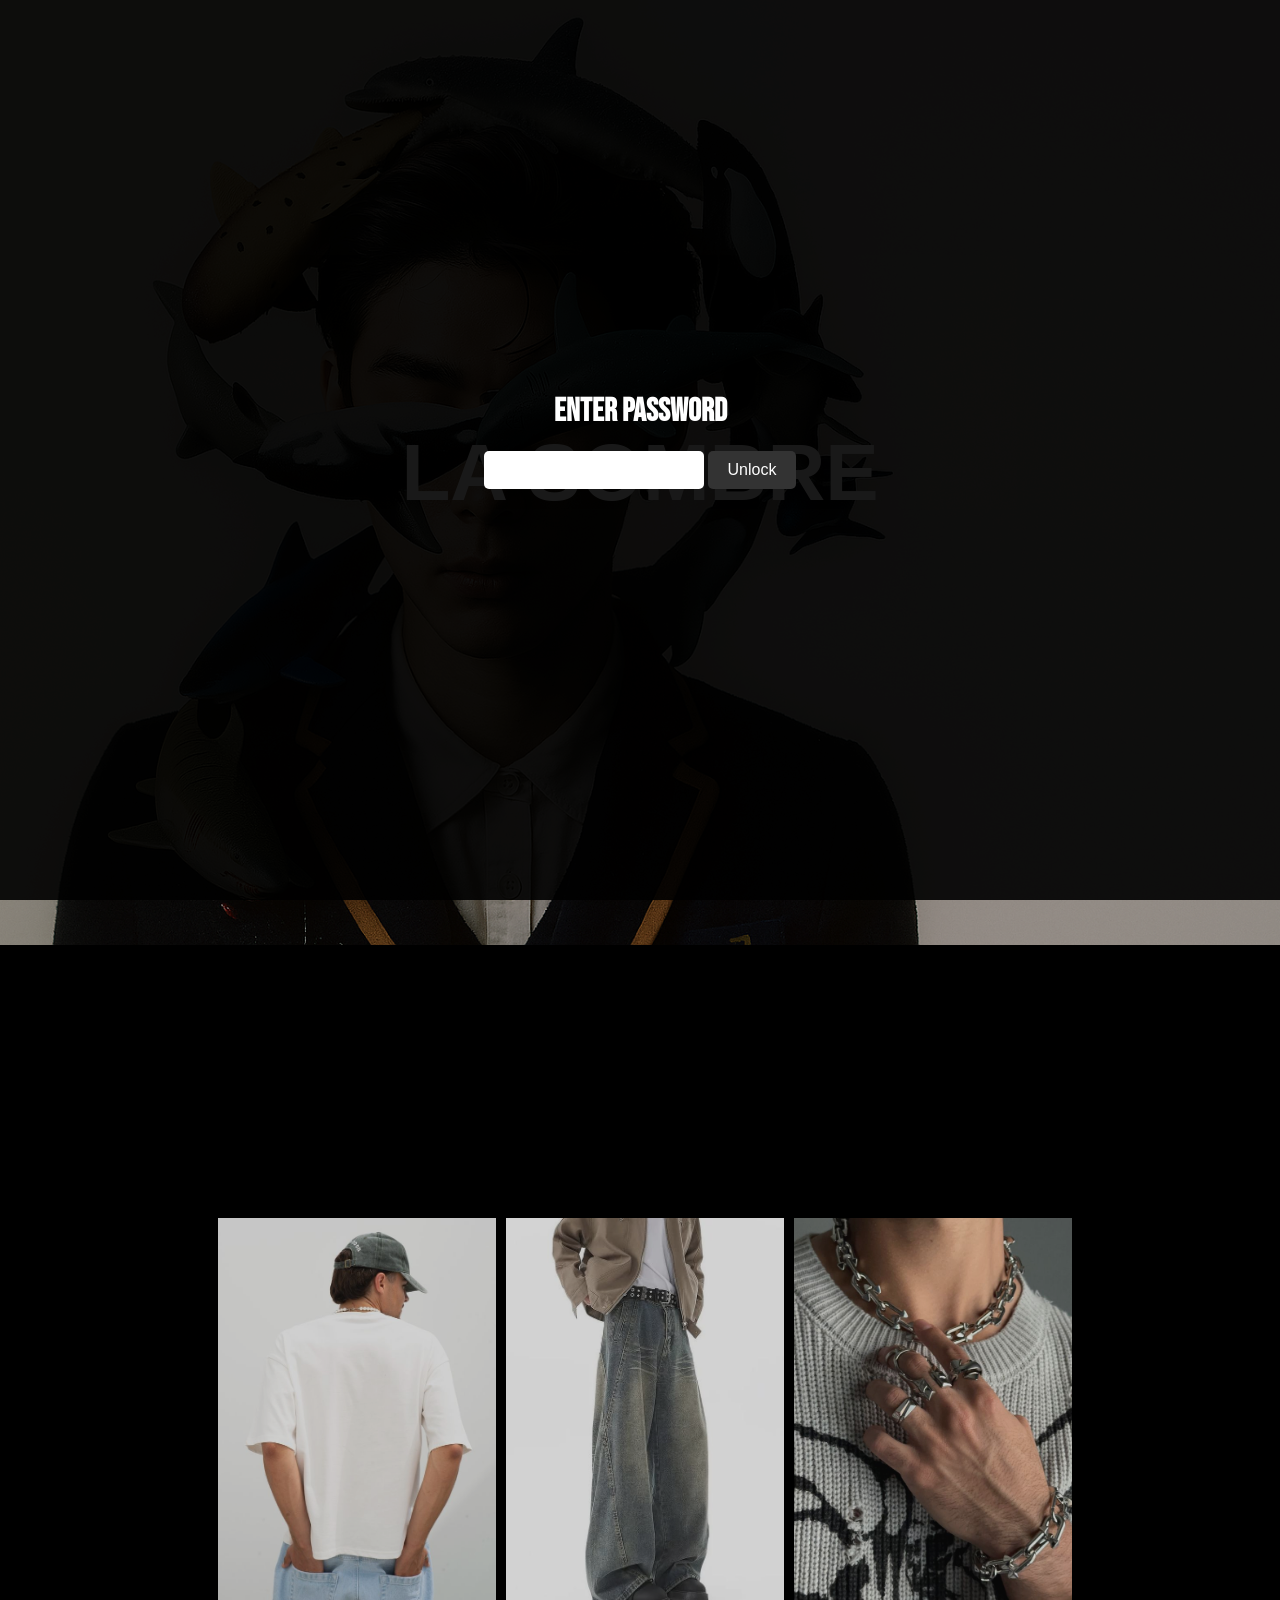
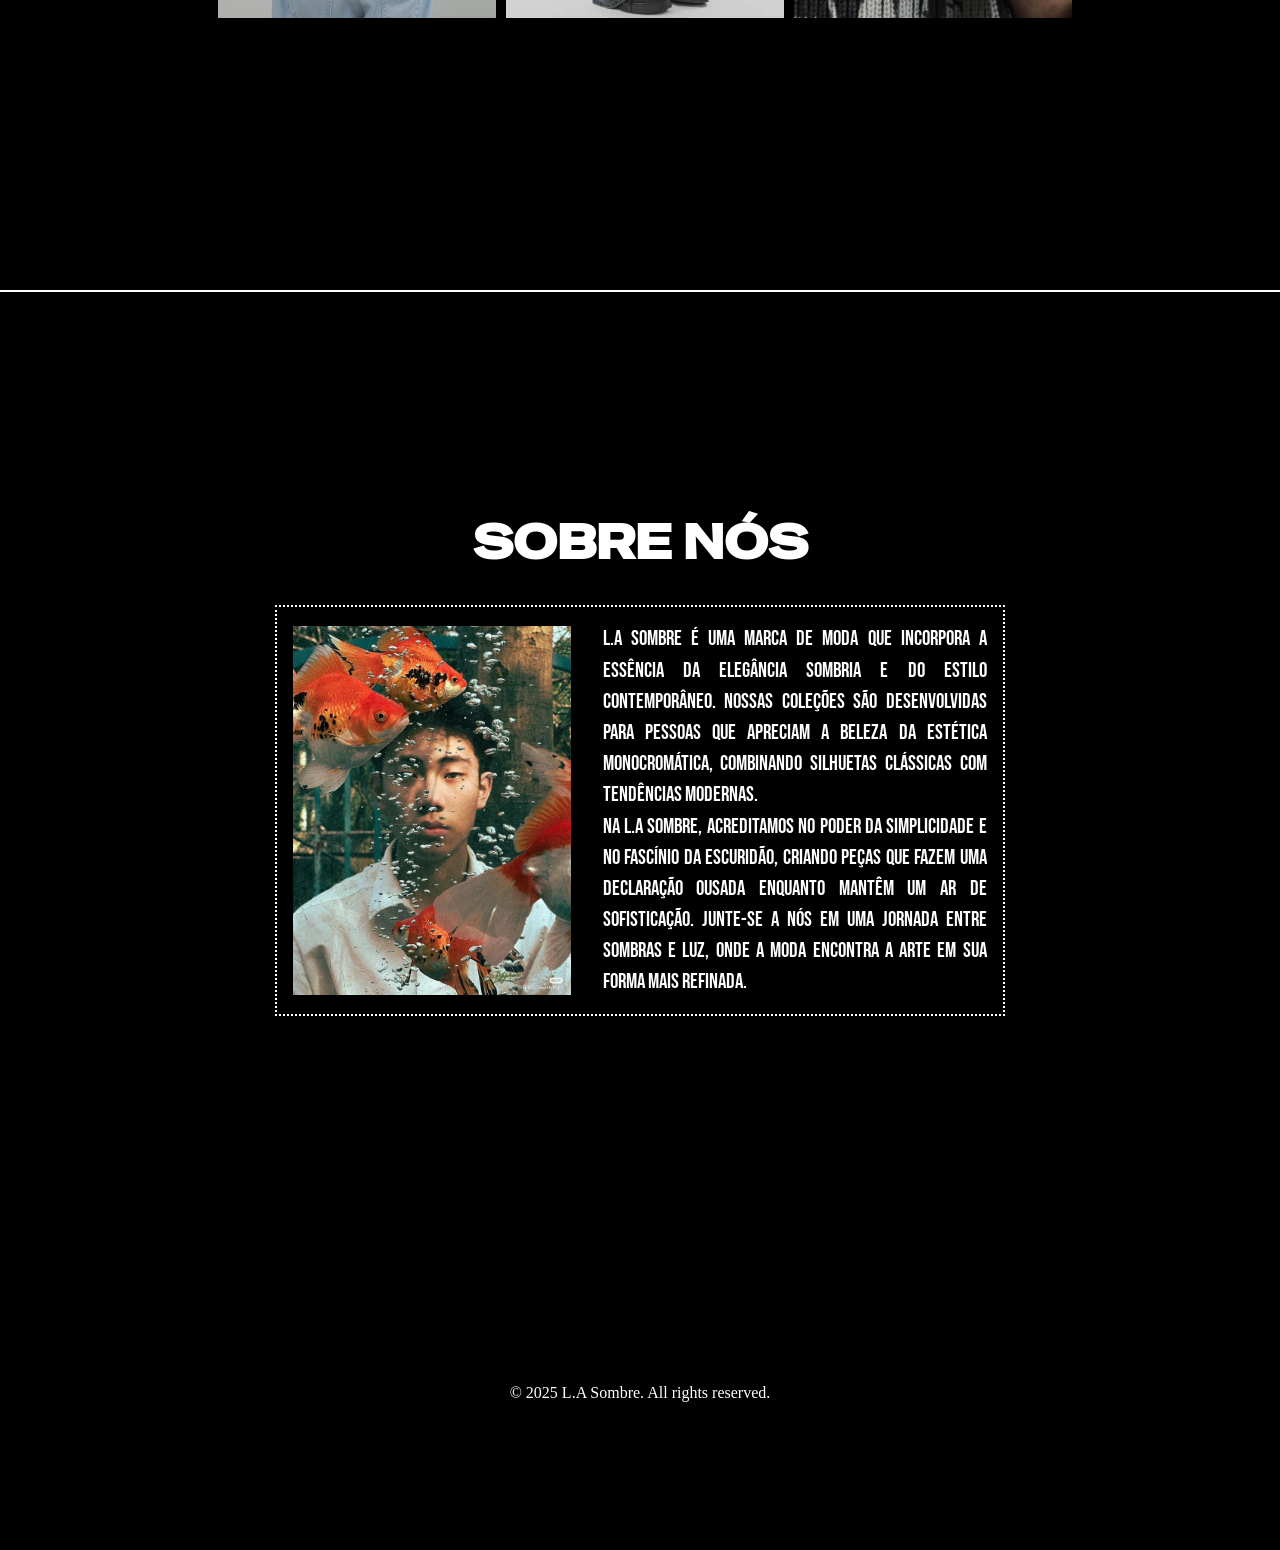
<file: index.html>
<!DOCTYPE html>
<html lang="en">
<head>
    <meta charset="UTF-8">
    <meta name="viewport" content="width=device-width, initial-scale=1.0">
    <title>L.A Sombre</title>
    <link rel="stylesheet" href="css/style.css">
</head>
<body>
    
    <div id="lock-screen">
        <div class="lock-content">
            <h2>Enter Password</h2>
            <input type="password" id="password">
            <button id="unlock">Unlock</button>
        </div>
    </div>
    
    <div class="home">
        <img src="images/imagem_home.png" alt="imagem pagina principal">
        <h1>LA SOMBRE</h1>
    </div>

    <div class="menu" id="produtos">

			<div class="card">
				<div class="card-img-wrapper">
					<img src="images/imagem_superiores.jpg">
				</div>

				<div class="card-info">
				    <a class="superiores" href="pages/superiores.html">SUPERIORES</a>
				</div>
			</div>

            <div class="card">
				<div class="card-img-wrapper">
					<img src="images/imagem_inferior.jpg">
				</div>

				<div class="card-info">
				    <a class="inferiores" href="pages/inferiores.html">INFERIORES</a>
				</div>
			</div>

            <div class="card">
                <div class="card-img-wrapper">
                    <img src="images/imagem_acessorios.jpg">
                </div>

                <div class="card-info">
                    <a class="acessorios" href="pages/acessorios.html">ACESSORIOS</a>
                </div>
            </div>
    </div>

    <div class="about">
        <h2>SOBRE NÓS</h2>
    
        <div class="linha">
            <img src="images/imagem_sobre.jpg" alt="imagem sobre nós">
            <p>L.A Sombre é uma marca de moda que incorpora a essência da elegância sombria e do estilo contemporâneo. Nossas coleções são desenvolvidas para pessoas que apreciam a beleza da estética monocromática, combinando silhuetas clássicas com tendências modernas.</br>Na L.A Sombre, acreditamos no poder da simplicidade e no fascínio da escuridão, criando peças que fazem uma declaração ousada enquanto mantêm um ar de sofisticação. Junte-se a nós em uma jornada entre sombras e luz, onde a moda encontra a arte em sua forma mais refinada.</p>
         </div>
    </div>
    
    <footer>
        <p>© 2025 L.A Sombre. All rights reserved.</p>
    </footer>

    <script src="js/lock.js"></script>
</body>
</html>
</file>
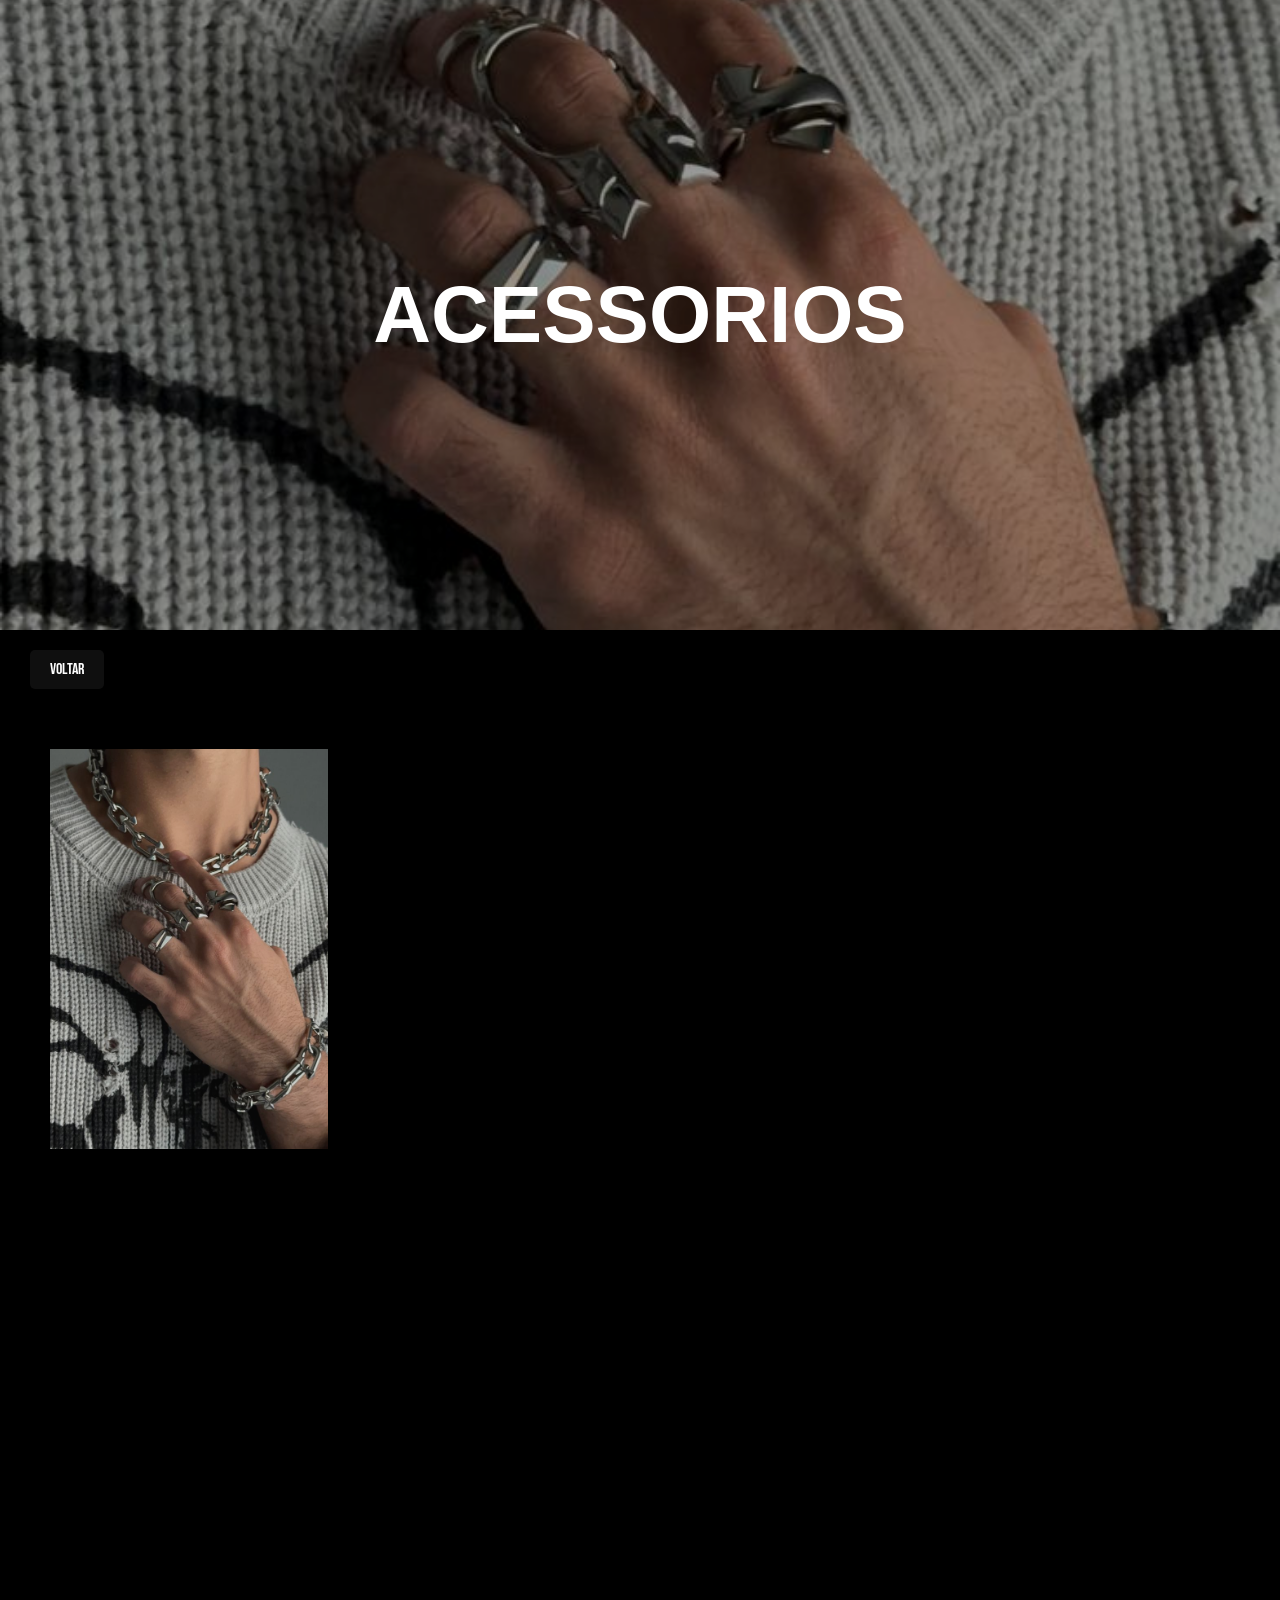
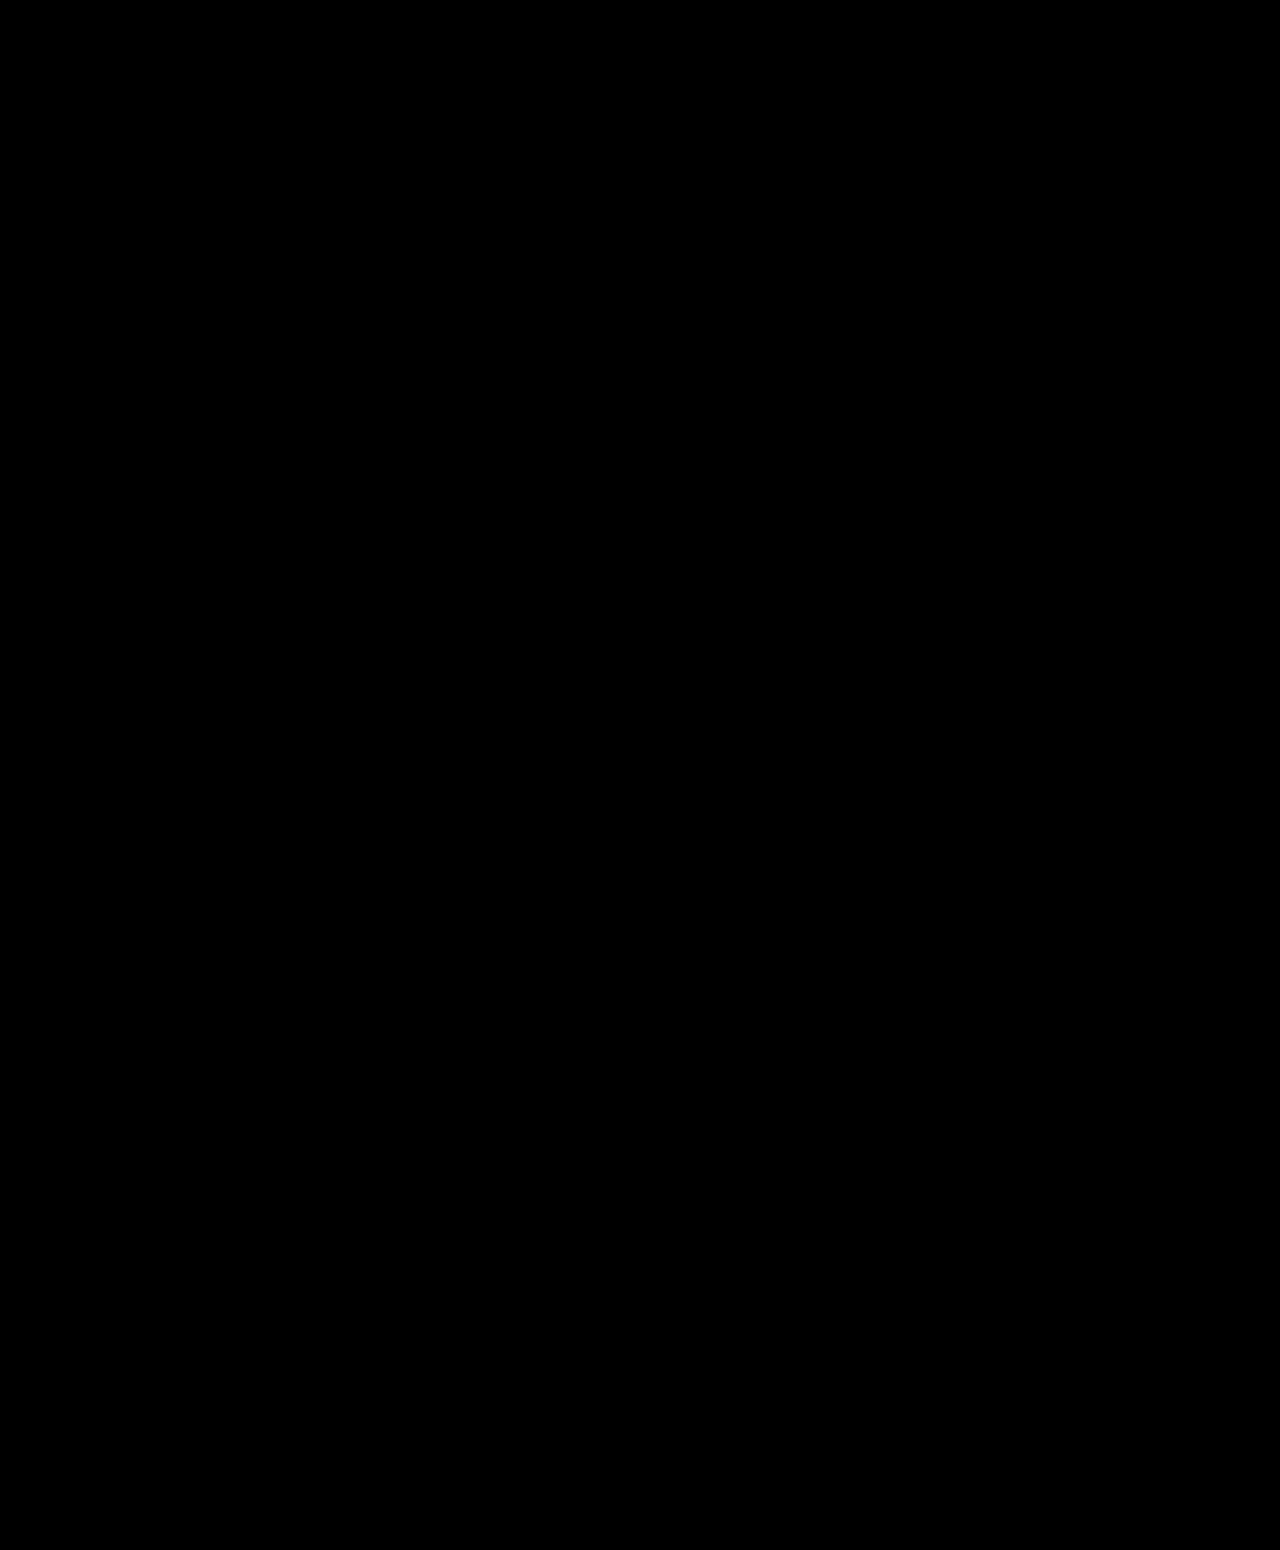
<file: pages/acessorios.html>
<!DOCTYPE html>
<html lang="en">
<head>
    <meta charset="UTF-8">
    <meta name="viewport" content="width=device-width, initial-scale=1.0">
    <title>L.A Sombre</title>
    <link rel="stylesheet" href="../css/style_produtos.css">
</head>

<body>
    
    <div class="home">
        <img src="../images/imagem_acessorios.jpg" alt="imagem pagina principal">
        <h1>ACESSORIOS</h1>
    </div>

    <div class="voltar">
        <a class="btn_voltar" href="../index.html#produtos">Voltar</a>
    </div>

    <div class="produtos">

        <div class="grid">
			<div class="card">
				<div class="card-img-wrapper">
					<img src="../images/imagem_acessorios.jpg">
				</div>

				<div class="card-info">
                    <h2>Nome produto</h2>
                    <a href="../pages/produtos/pecaUm.html" class="btn_buy">Comprar</a>
				</div>
	        </div>
    </div>
</html>
</file>
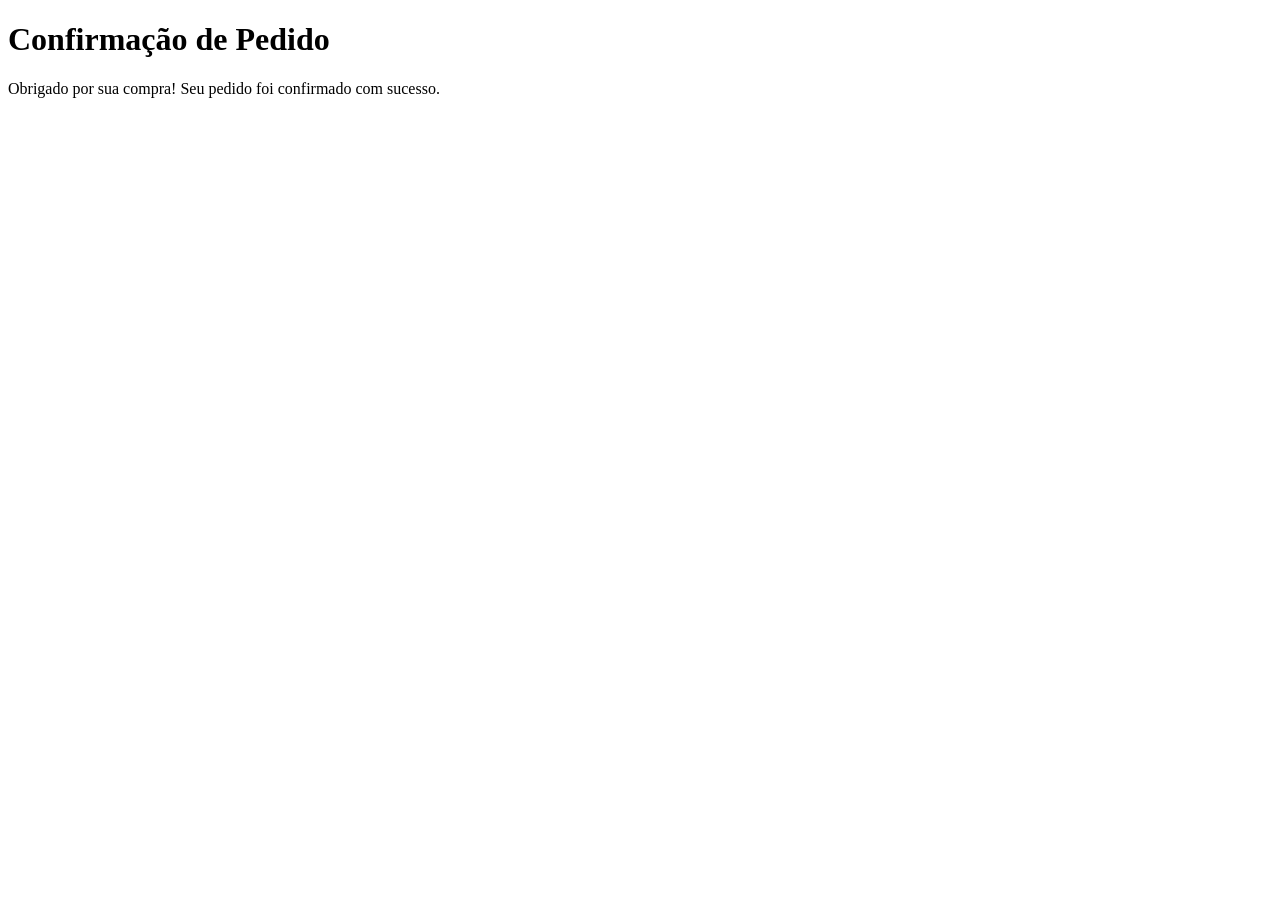
<file: pages/confirmação.html>
<!DOCTYPE html>
<html lang="en">
<head>
    <meta charset="UTF-8">
    <meta name="viewport" content="width=device-width, initial-scale=1.0">
    <title>CONFIRMAÇÃO</title>
</head>
<body>
    
    <h1>Confirmação de Pedido</h1>
    <p>Obrigado por sua compra! Seu pedido foi confirmado com sucesso.</p>
</body>
</html>
</file>
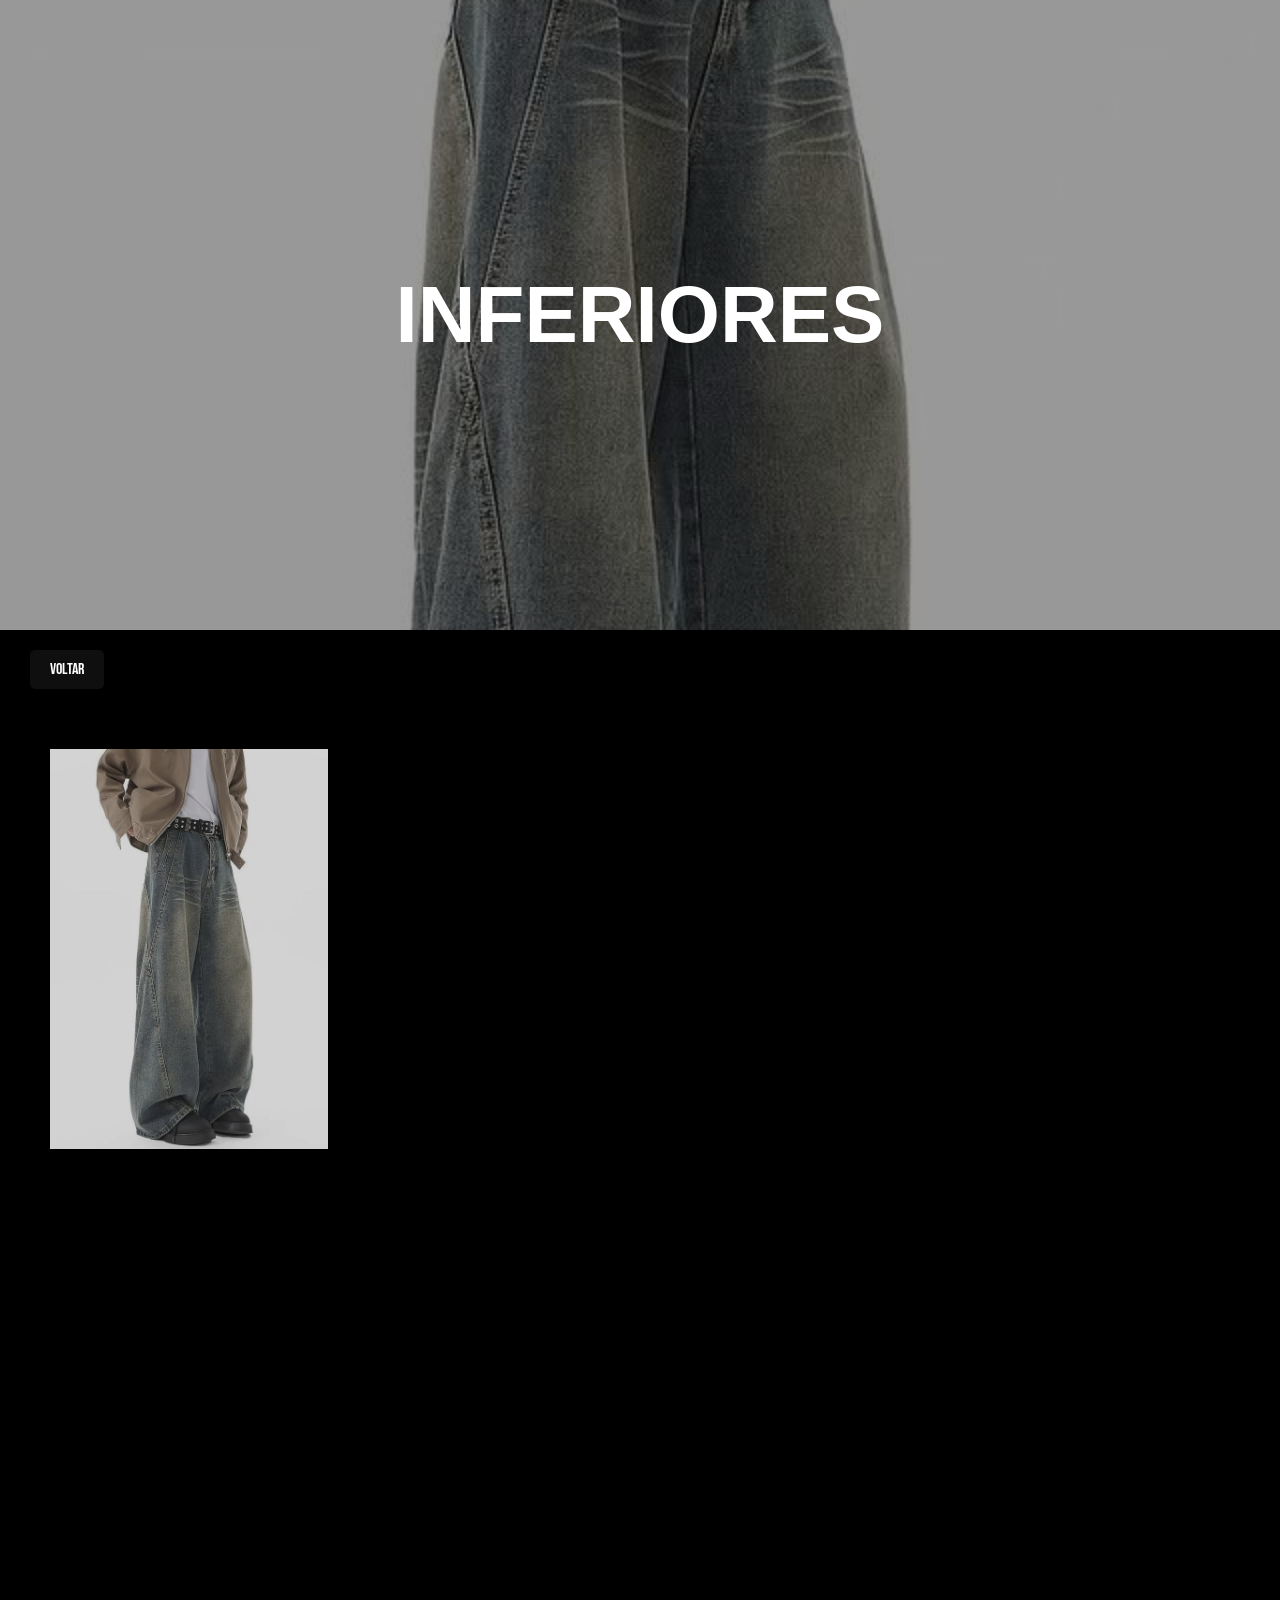
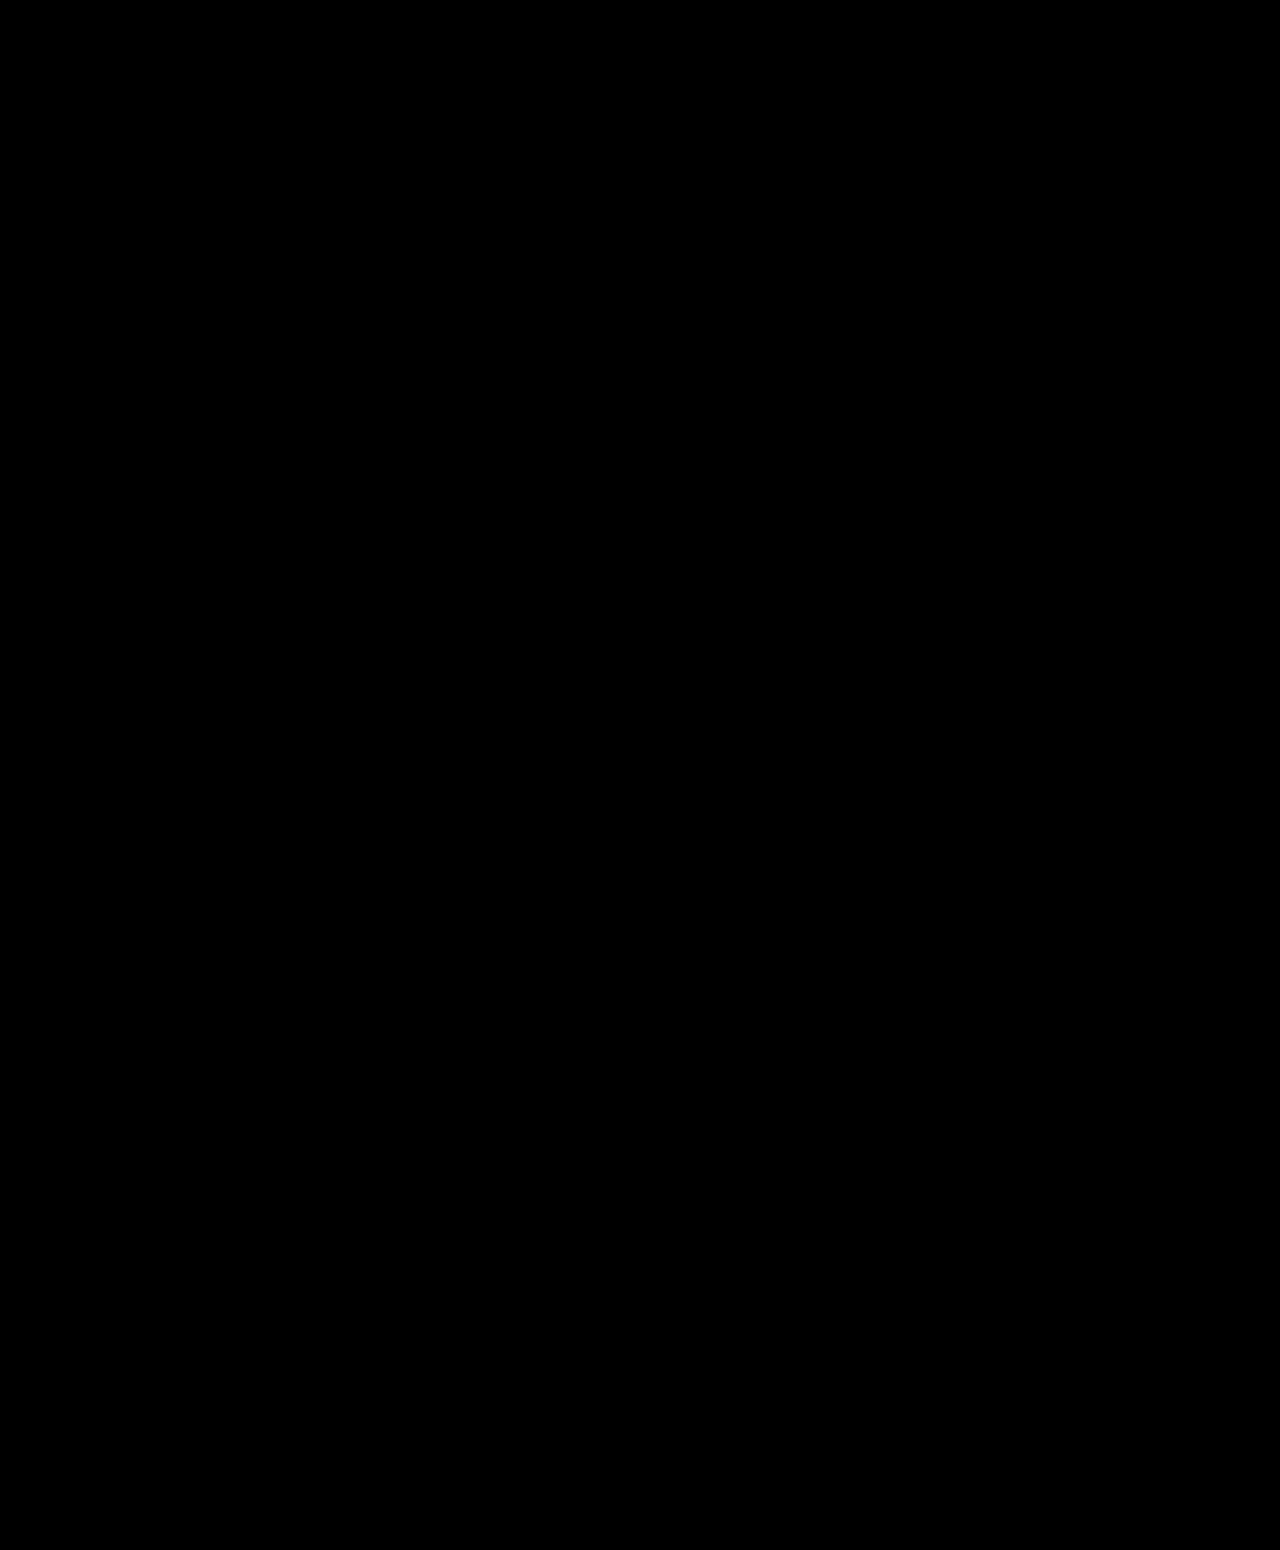
<file: pages/inferiores.html>
<!DOCTYPE html>
<html lang="en">
<head>
    <meta charset="UTF-8">
    <meta name="viewport" content="width=device-width, initial-scale=1.0">
    <title>L.A Sombre</title>
    <link rel="stylesheet" href="../css/style_produtos.css">
</head>

<body>
    
    <div class="home">
        <img src="../images/imagem_inferior.jpg" alt="imagem pagina principal">
        <h1>INFERIORES</h1>
    </div>

    <div class="voltar">
        <a class="btn_voltar" href="../index.html#produtos">Voltar</a>
    </div>

    <div class="produtos">

        <div class="grid">
			<div class="card">
				<div class="card-img-wrapper">
					<img src="../images/imagem_inferior.jpg">
				</div>

				<div class="card-info">
                    <h2>Nome produto</h2>
                    <a href="../pages/produtos/pecaUm.html" class="btn_buy">Comprar</a>
				</div>
	        </div>
    </div>
</html>
</file>
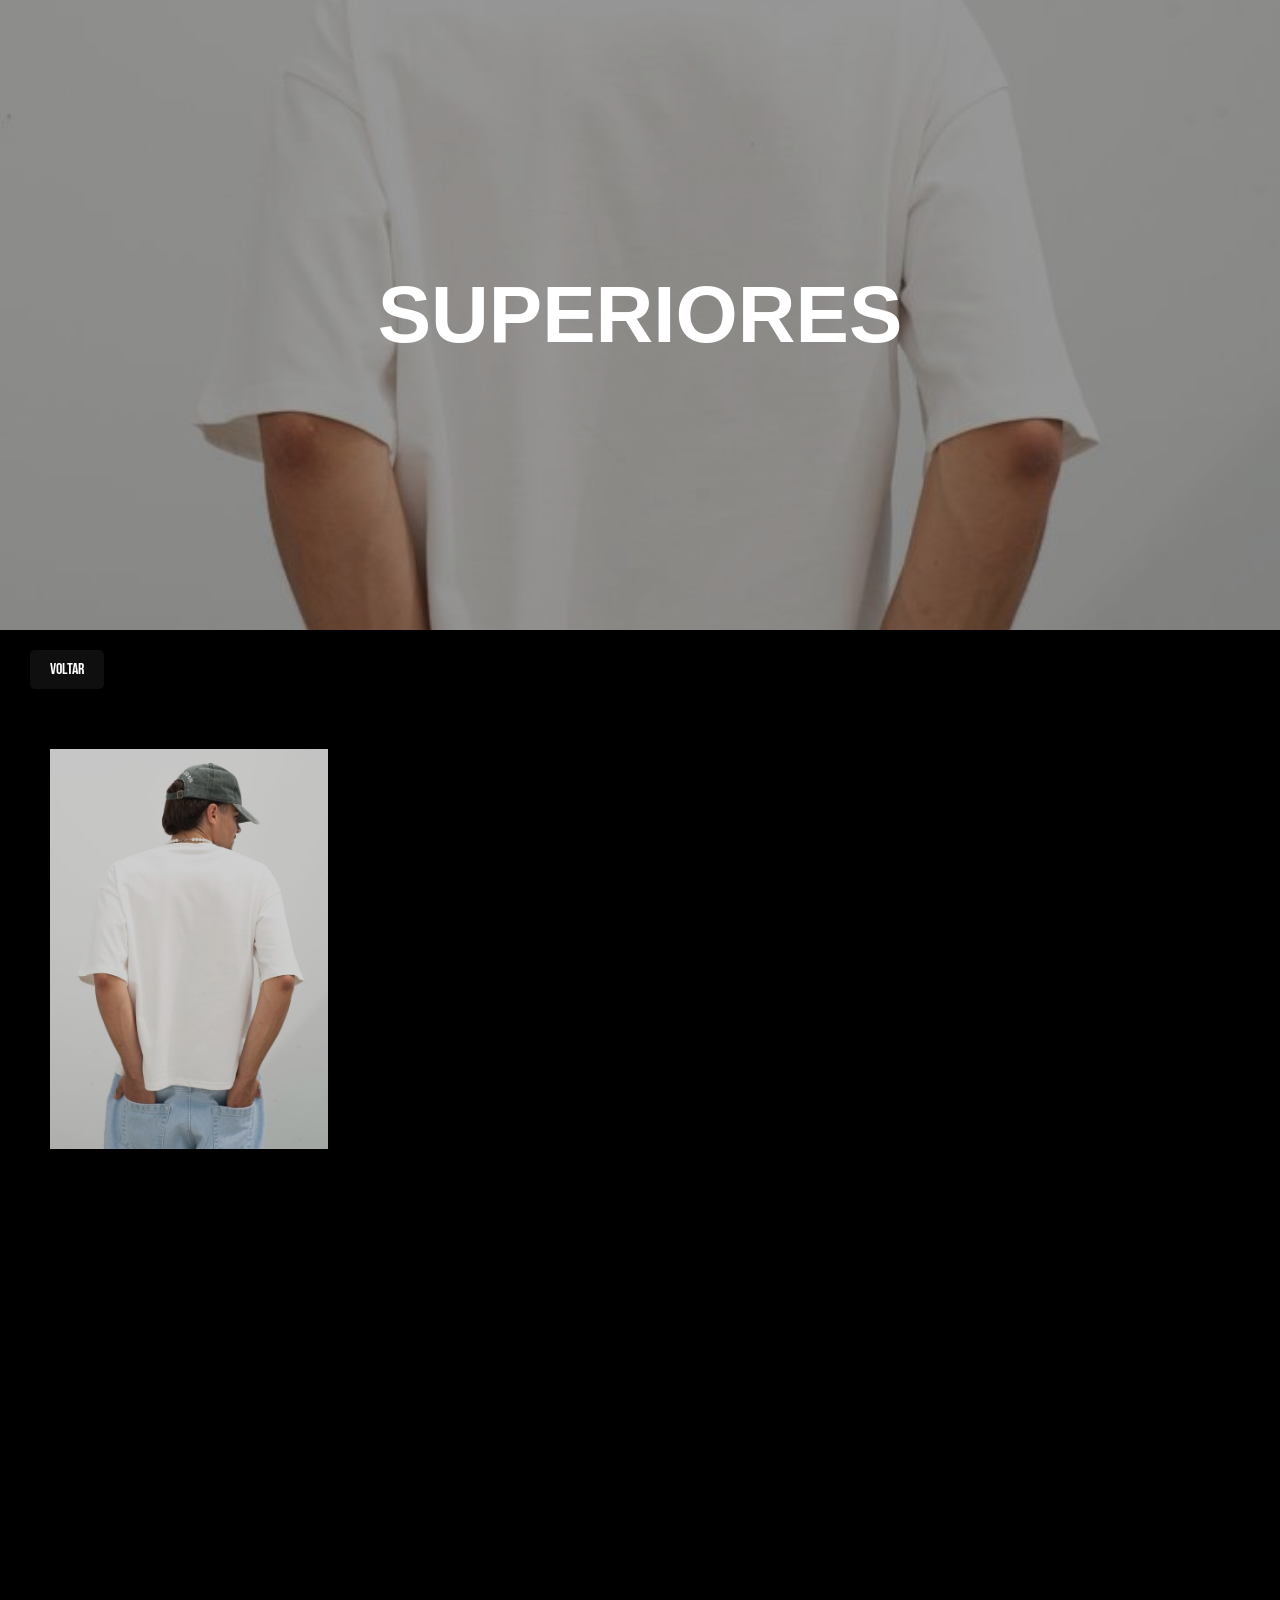
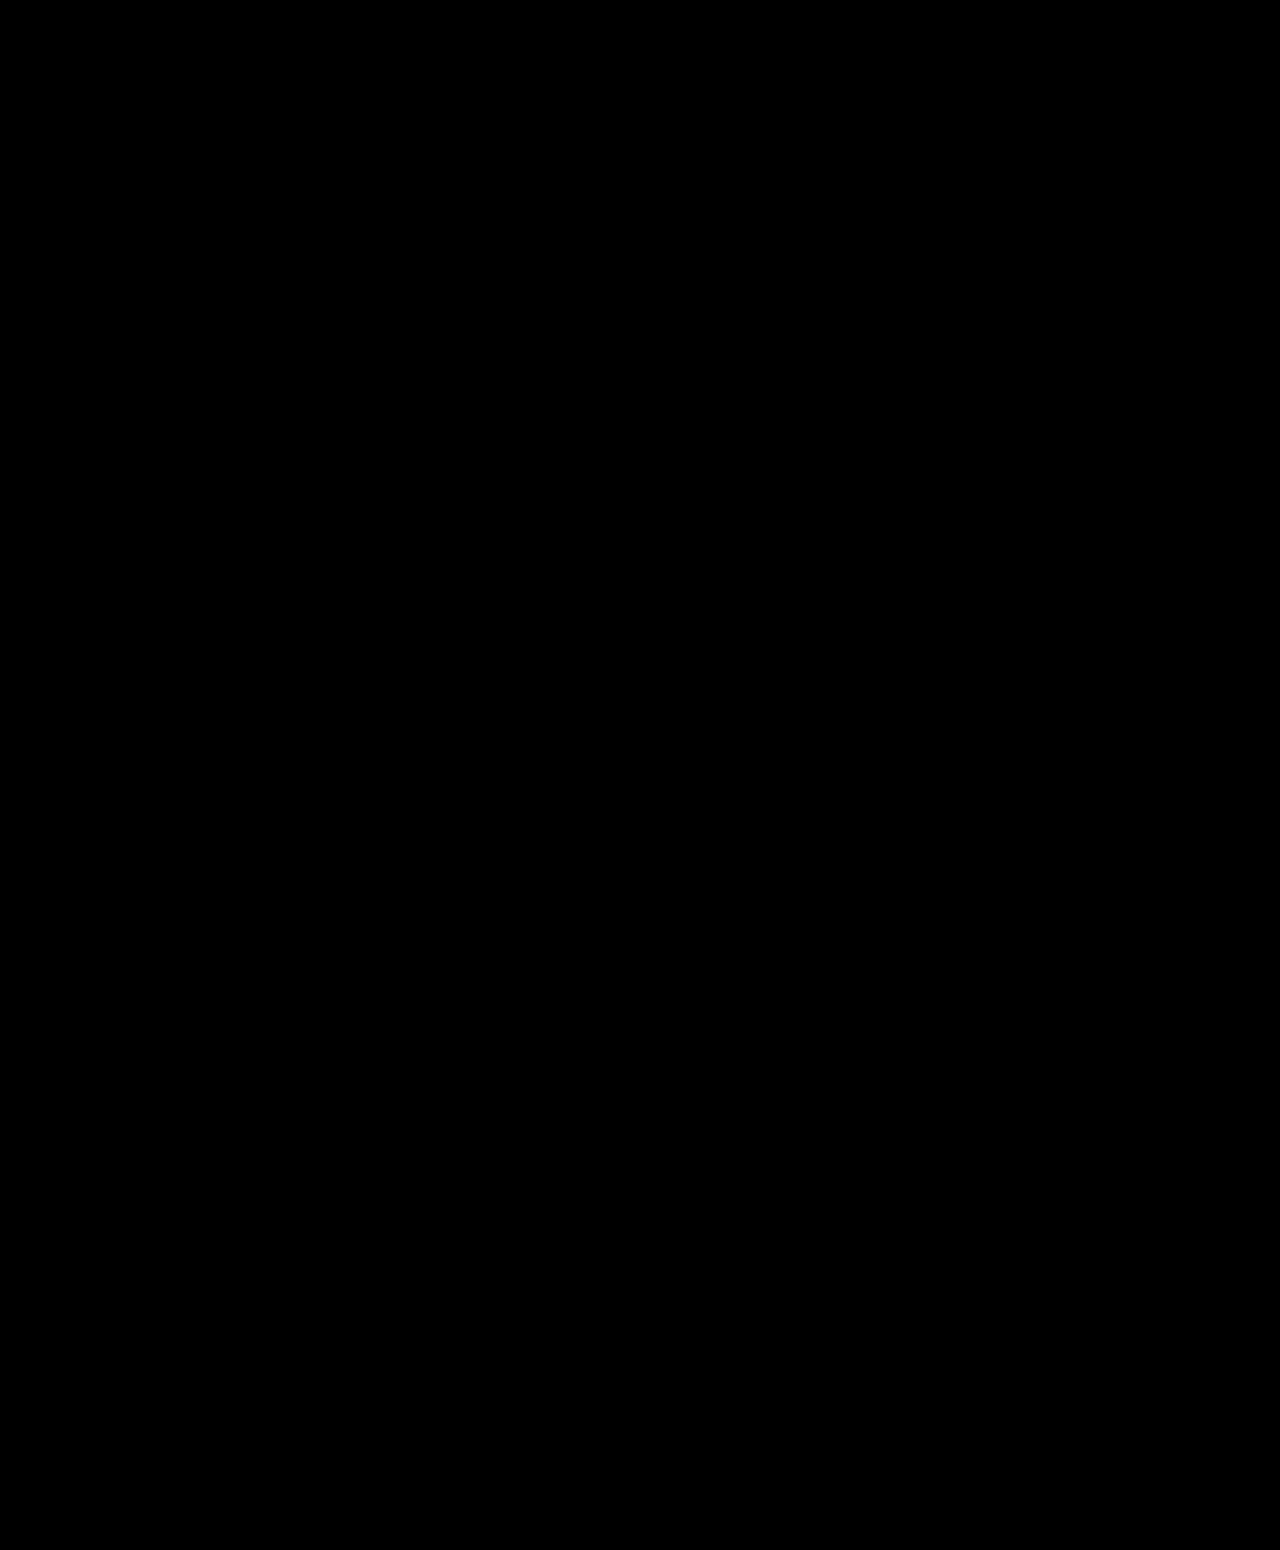
<file: pages/superiores.html>
<!DOCTYPE html>
<html lang="en">
<head>
    <meta charset="UTF-8">
    <meta name="viewport" content="width=device-width, initial-scale=1.0">
    <title>L.A Sombre</title>
    <link rel="stylesheet" href="../css/style_produtos.css">
</head>

<body>
    
    <div class="home">
        <img src="../images/imagem_superiores.jpg" alt="imagem pagina principal">
        <h1>SUPERIORES</h1>
    </div>

    <div class="voltar">
        <a class="btn_voltar" href="../index.html#produtos">Voltar</a>
    </div>

    <div class="produtos">

        <div class="grid">
			<div class="card">
				<div class="card-img-wrapper">
					<img src="../images/imagem_superiores.jpg">
				</div>

				<div class="card-info">
                    <h2>Nome produto</h2>
                    <a href="../pages/produtos/pecaUm.html" class="btn_buy">Comprar</a>
				</div>
	        </div>
    </div>
</html>
</file>
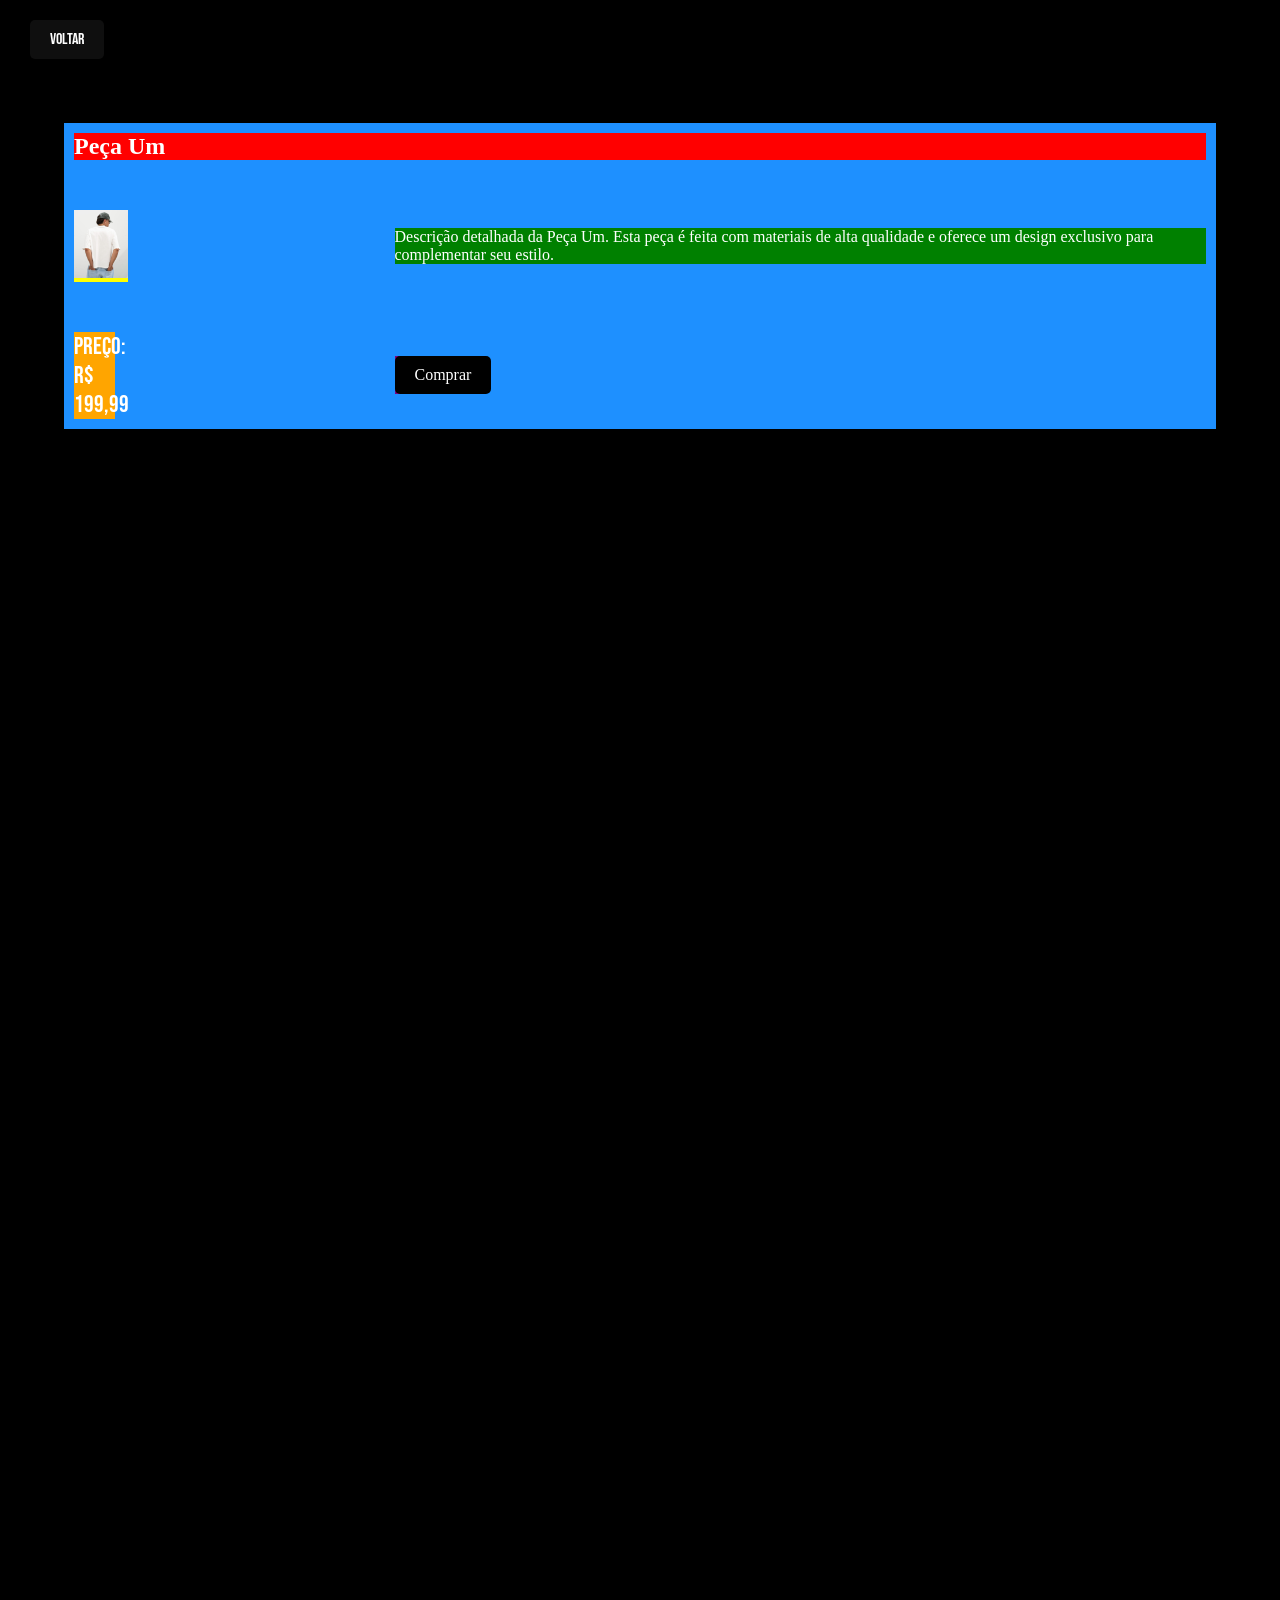
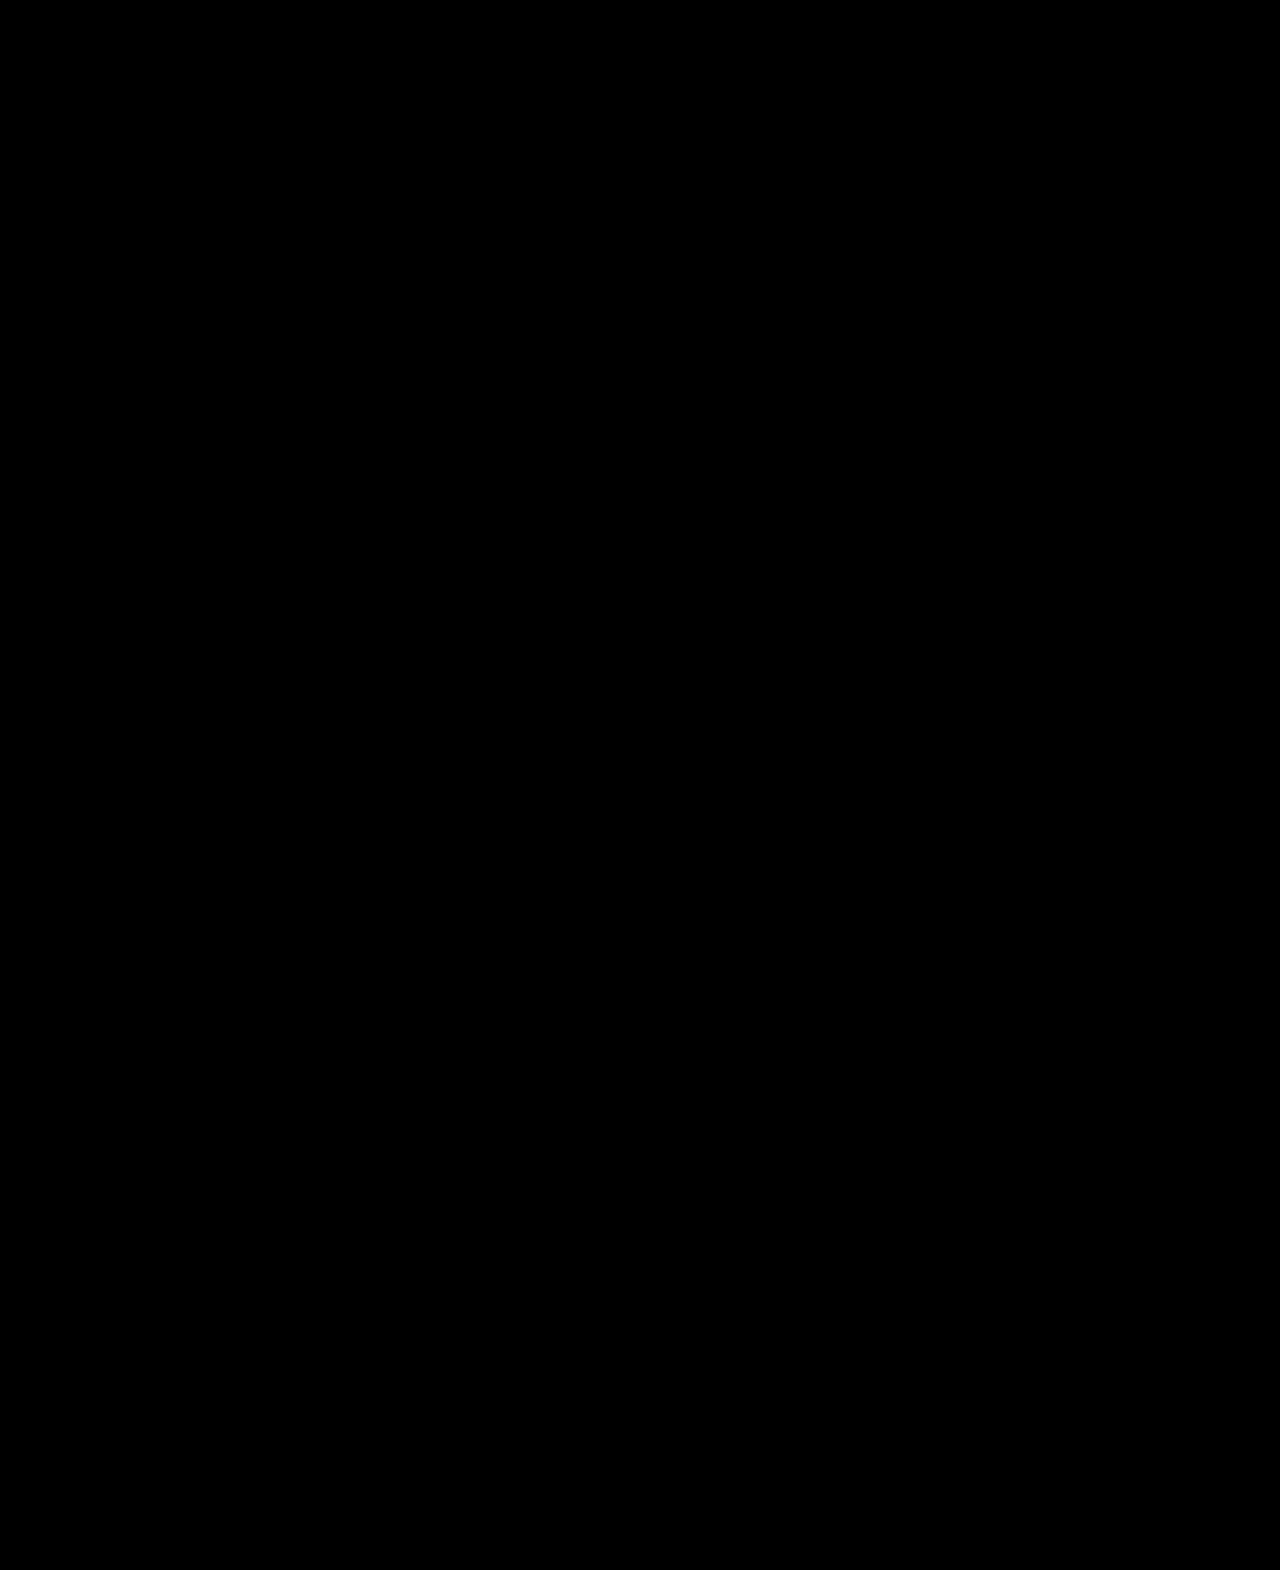
<file: pages/produtos/pecaUm.html>
<!DOCTYPE html>
<html lang="en">
<head>
    <meta charset="UTF-8">
    <meta name="viewport" content="width=device-width, initial-scale=1.0">
    <title>L.A Sombre</title>
    <link rel="stylesheet" href="../../css/style_produtos.css">
</head>

<body>

    <div class="voltar">
        <a class="btn_voltar" href="../">Voltar</a>
    </div>

    <div class="container">
        <div class="header"><h2>Peça Um</h2></div>
        <div class="imagem"><img src="../../images/imagem_superiores.jpg" alt="Peça Um"></div>
        <div class="descricao"><p>Descrição detalhada da Peça Um. Esta peça é feita com materiais de alta qualidade e oferece um design exclusivo para complementar seu estilo.</p></div>
        <div class="price-buy"><p>Preço: R$ 199,99</p></div>
        <div class="btn-buy"><a class="btn_buy" href="../confirmação.html">Comprar</a></div>
        
    </div>    
</html>
</file>
<file: css/style.css>
@import url('https://fonts.googleapis.com/css2?family=BBH+Bartle&family=Bebas+Neue&family=Special+Gothic+Expanded+One&display=swap');


.special-gothic-expanded-one-regular {
  font-family: "Special Gothic Expanded One", sans-serif;
  font-weight: 400;
  font-style: normal;
}

.bebas-neue-regular {
  font-family: "Bebas Neue", sans-serif;
  font-weight: 400;
  font-style: normal;
}

.bbh-bartle-regular {
  font-family: "BBH Bartle", sans-serif;
  font-weight: 400;
  font-style: normal;
}

* {
    margin: 0;
    padding: 0;
    box-sizing: border-box;
}

body {
    width: 100vw;
    height: 350vh;
    overflow-x: hidden;
    overflow-y: hidden;
    background-color: black;
    color: white;
}

.home {
    width: 100%;
    height: 30%;
    position: relative;
    display: flex;
    align-items: center;
    justify-content: center;
}

.home img {
    width: 200%;
    height: 100%;
    object-fit: cover;
    opacity: 0.6;
}

.home h1 {
    font-size: 500%;
    font-family: 'BBH Bartle', sans-serif;
    position: absolute;
    color: rgb(255, 255, 255);
}

.menu {
    width: 100%;
    height: 30%;
    position: relative;
    display: flex;
    align-items: center;
    justify-content: center;
    background-color: rgb(0, 0, 0);
}

.menu h1{
    text-align: center;
    font-size: 3rem;
    font-family: 'Special Gothic Expanded One', sans-serif;
}

.card {
	width: 18rem;
	height: 25rem;
	position: relative;
    padding-left: 10px;
}
.card-info {
	position: absolute;
	bottom: 0;
	opacity: 0;
	visibility: hidden;
	padding: 1rem;
	text-shadow: 0.3rem 0.2rem 0.3rem rgba(0, 0, 0, 0.6);
	transition: all .3s;
}

.card-info a{
	font-family: 'Bebas Neue', sans-serif;
	font-size: 2rem;
	font-weight: 500;
	color: #eeeeee;
    text-decoration: none;
}

.card-img-wrapper {
	width: 100%;
	height: 100%;
	background-color: #262626;
}

.card-img-wrapper img {
	object-fit: cover;
	height: 100%;
	width: 100%;
	opacity: .8;
	transition: opacity .3s;
}

.card:hover .card-img-wrapper img {
	opacity: .5;

}

.card:hover .card-info {
	bottom: 2rem;
	opacity: 1;
	visibility: visible;
}

.card-img-wrapper {
	width: 100%;
	height: 100%;
	background-color: #262626;
}

.about {
    width: 100%;
    height: 30%;
    display: flex;
    align-items: center;
    justify-content: center;
    flex-direction: column;
    padding: 2rem;
    gap: 2rem;
    border-top: 2px solid #ffffff;
}

.about h2 {
    text-align: center;
    font-size: 3rem;
    font-family: 'Special Gothic Expanded One', sans-serif;
}

.linha{
    width: 60%;
    padding: 1rem 1rem;
    border: 2px dotted #ffffff;
    display: flex;
    gap: 2rem;
    align-items: center;
}

.about img {
    width: 40%;
    height: auto;
}

.about p {
    text-align: justify;
    font-size: 1.3rem;
    font-family: 'Bebas Neue', sans-serif;
    max-width: 1000px;
    line-height: 1.5;
}

footer {
    height: 10%;
    display: flex;
    align-items: center;
    justify-content: center
}


.home_superiores {
    width: 100%;
    height: 20%;
    position: relative;
    display: flex;
    align-items: center;
    justify-content: center;
}

.home_superiores img {
    width: 200%;
    height: 100%;
    object-fit: cover;
    opacity: 0.6;
}

.home_superiores h1 {
    font-size: 500%;
    font-family: 'BBH Bartle', sans-serif;
    position: absolute;
    color: rgb(255, 255, 255);
}

.produtos {
    width: 100%;
    height: 30%;
    position: relative;
    display: flex;
    align-items: center;
    justify-content: center;
    background-color: rgb(0, 0, 0);
}

.produtos h1{
    text-align: center;
    font-size: 3rem;
    font-family: 'Special Gothic Expanded One', sans-serif;
}

/* Lock Screen Styles */
#lock-screen {
    position: fixed;
    top: 0;
    left: 0;
    width: 100%;
    height: 100%;
    background-color: rgba(0, 0, 0, 0.9);
    display: flex;
    align-items: center;
    justify-content: center;
    z-index: 9999;
}

.lock-content {
    text-align: center;
    color: white;
}

.lock-content h2 {
    font-family: 'Bebas Neue', sans-serif;
    font-size: 2rem;
    margin-bottom: 20px;
}

.lock-content input {
    padding: 10px;
    font-size: 1rem;
    margin-bottom: 20px;
    border: none;
    border-radius: 5px;
}

.lock-content button {
    padding: 10px 20px;
    font-size: 1rem;
    background-color: #333;
    color: white;
    border: none;
    border-radius: 5px;
    cursor: pointer;
}

.lock-content button:hover {
    background-color: #555;
}
</file>
<file: css/style_produtos.css>
@import url('https://fonts.googleapis.com/css2?family=BBH+Bartle&family=Bebas+Neue&family=Special+Gothic+Expanded+One&display=swap');


.special-gothic-expanded-one-regular {
  font-family: "Special Gothic Expanded One", sans-serif;
  font-weight: 400;
  font-style: normal;
}

.bebas-neue-regular {
  font-family: "Bebas Neue", sans-serif;
  font-weight: 400;
  font-style: normal;
}

.bbh-bartle-regular {
  font-family: "BBH Bartle", sans-serif;
  font-weight: 400;
  font-style: normal;
}

* {
    margin: 0;
    padding: 0;
    box-sizing: border-box;
}

body {
    width: 100vw;
    height: 350vh;
    overflow-x: hidden;
    background-color: black;
    color: white;
}

footer {
    height: 10%;
    display: flex;
    align-items: center;
    justify-content: center
}


.home{
    width: 100%;
    height: 20%;
    position: relative;
    display: flex;
    align-items: center;
    justify-content: center;
}

.home img {
    width: 200%;
    height: 100%;
    object-fit: cover;
    opacity: 0.6;
}

.home h1 {
    font-size: 500%;
    font-family: 'BBH Bartle', sans-serif;
    position: absolute;
    color: rgb(255, 255, 255);
}

.produtos {
    width: 100%;
    height: 30%;
    display: flex;
    align-items: center;
    justify-content: center;
    background-color: rgb(0, 0, 0);
    padding: 20px;
    box-sizing: border-box;
}

.produtos h2{
    text-align: center;
    font-size: 2rem;
    font-family: 'Bebas Neue', sans-serif;
}

.grid{
    display: grid;
    grid-template-columns: repeat(4, 1fr);
    gap: 20px;
    row-gap: 50px;
    padding: 20px;
    width: 100%;
    height: 100%;
}

.card {
	width: 18rem;
	height: 25rem;
	position: relative;
    padding-left: 10px;
}
.card-info {
	position: absolute;
	bottom: 0;
	opacity: 0;
	visibility: hidden;
	padding: 1rem;
	text-shadow: 0.3rem 0.2rem 0.3rem rgba(0, 0, 0, 0.6);
	transition: all .3s;
}

.card-info a{
	font-family: 'Bebas Neue', sans-serif;
	font-size: 2rem;
	font-weight: 500;
	color: #eeeeee;
    text-decoration: none;
}

.card-img-wrapper {
	width: 100%;
	height: 100%;
	background-color: #262626;
}

.card-img-wrapper img {
	object-fit: cover;
	height: 100%;
	width: 100%;
	opacity: .8;
	transition: opacity .3s;
}

.card:hover .card-img-wrapper img {
	opacity: .5;

}

.card:hover .card-info {
	bottom: 2rem;
	opacity: 1;
	visibility: visible;
}

.card-img-wrapper {
	width: 100%;
	height: 100%;
	background-color: hsl(0, 0%, 15%);
}

.voltar{
    margin: 20px;
    padding-left: 10px;
}

.btn_voltar {
    font-family: 'Bebas Neue', sans-serif;
    display: inline-block;
    padding: 10px 20px;
    font-size: 16px;
    color: #fff;
    background-color: #0f0f0f;
    border: none;
    border-radius: 5px;
    text-decoration: none;
    transition: background-color 0.3s ease;
}

.btn_voltar:hover{
    background-color: #333;
}

.btn_buy {
    display: inline-block;
    padding: 10px 20px;
    font-size: 16px;
    color: #fff;
    background-color: #000;
    border: none;
    border-radius: 5px;
    text-decoration: none;
    transition: background-color 0.3s ease;
}

.btn_buy:hover{
    background-color: #333;
}

.price-buy {
    font-size: 24px;
    font-family: 'Bebas Neue', sans-serif;
    width: 15%;
}

.container{
    width: 90%;
    align-items: center;
    display: grid;
    grid-template-areas:
    "header header"
    "imagem descricao"
    "price-buy btn-buy";
    grid-template-columns: 1fr 3fr;
    gap: 50px;
    margin: 5%;
    padding: 10px;
    background-color: dodgerblue;
}
.container div.header {
  grid-area: header;
  background-color: red;
}
.container div.imagem {
    grid-area: imagem;
    width: 20%;
    background-color: yellow;
    img {
        object-fit: cover;
        width: 100%;
    }
}
.container div.descricao {
    grid-area: descricao;
    background-color: green;
}
.container div.price-buy {
    grid-area: price-buy;
    background-color: orange;
}
.container div.btn-buy {
    grid-area: btn-buy;
    width: 10%;
    background-color: purple;
}
</file>
